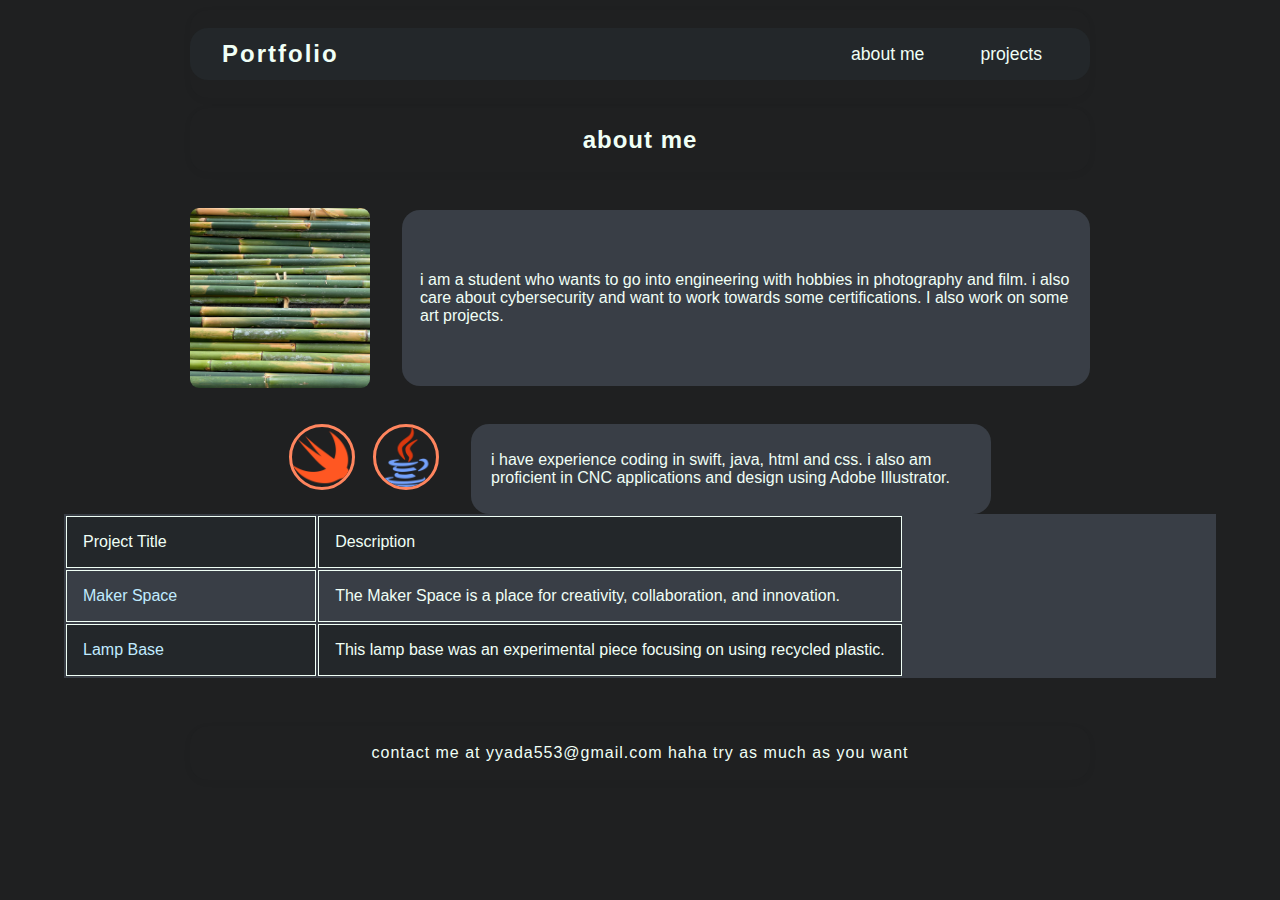
<file: index.html>
<!DOCTYPE html>
<html lang="en">
<head>
    <meta charset="UTF-8">
    <meta name="viewport" content="width=device-width, initial-scale=1.0">
    <title>Portfolio Website</title>
    <link rel="stylesheet" href="style.css">
</head>
    <script src="dynamics.js"></script>

<body>
    <header>
        <nav class="navbar">
            <div class="navbar-title">Portfolio</div>
            <ul class="navbar-menu">
                <li><a href="#about-me">about me</a></li>
                <li><a href="#projects-section">projects</a></li>
            </ul>
        </nav>
    </header>
    <section class="about-me" id="about-me">
        <h2>about me</h2>
    </section>
    <main>
        <div class="main-content">
            <img src="/assets/pfp.jpeg" alt="Profile Photo" class="photo-box">
            <div class="text-box">i am a student who wants to go into engineering 
                with hobbies in photography and film. 
                i also care about cybersecurity and want to work 
                towards some certifications. I also work on some 
                art projects.
            </div>
        </div>
        <div class="skills-section">
            <div class="photo-circles">
                <img src="/assets/swift_icon.png" alt="Swift Icon" class="photo-circle" id ="swift-icon">
                <img src="/assets/java_icon.png" alt="Java Icon" class="photo-circle" id ="java-icon">
            </div>
            <div class="skills-box">i have experience coding in swift, java, html and css. i also am proficient in CNC applications and design using Adobe Illustrator. </div>
        </div>
    </main>
    <section class="projects-section" id="projects-section">
            <h2>My Projects</h2>
    </section>
    <main>
        <div class="projects-table">
            <table>
                <tr>
                    <th>Project Title</th>
                    <th>Description</th>
                </tr>
                <tbody>
                    <tr>
                        <td><a href="makerspace.html" class="links">Maker Space</a></td>
                        <td>The Maker Space is a place for creativity, collaboration, and innovation.</td>
                    </tr>
                    <tr>
                        <td><a href="lampbase.html" class="links">Lamp Base</a></td>
                        <td>This lamp base was an experimental piece focusing on using recycled plastic.</td>
                    </tr>
                </tbody>
            </table>
        </div>
    </main>
    <footer>
        <p>contact me at yyada553@gmail.com haha try as much as you want</p>
    </footer>
</body>
</html>
</file>
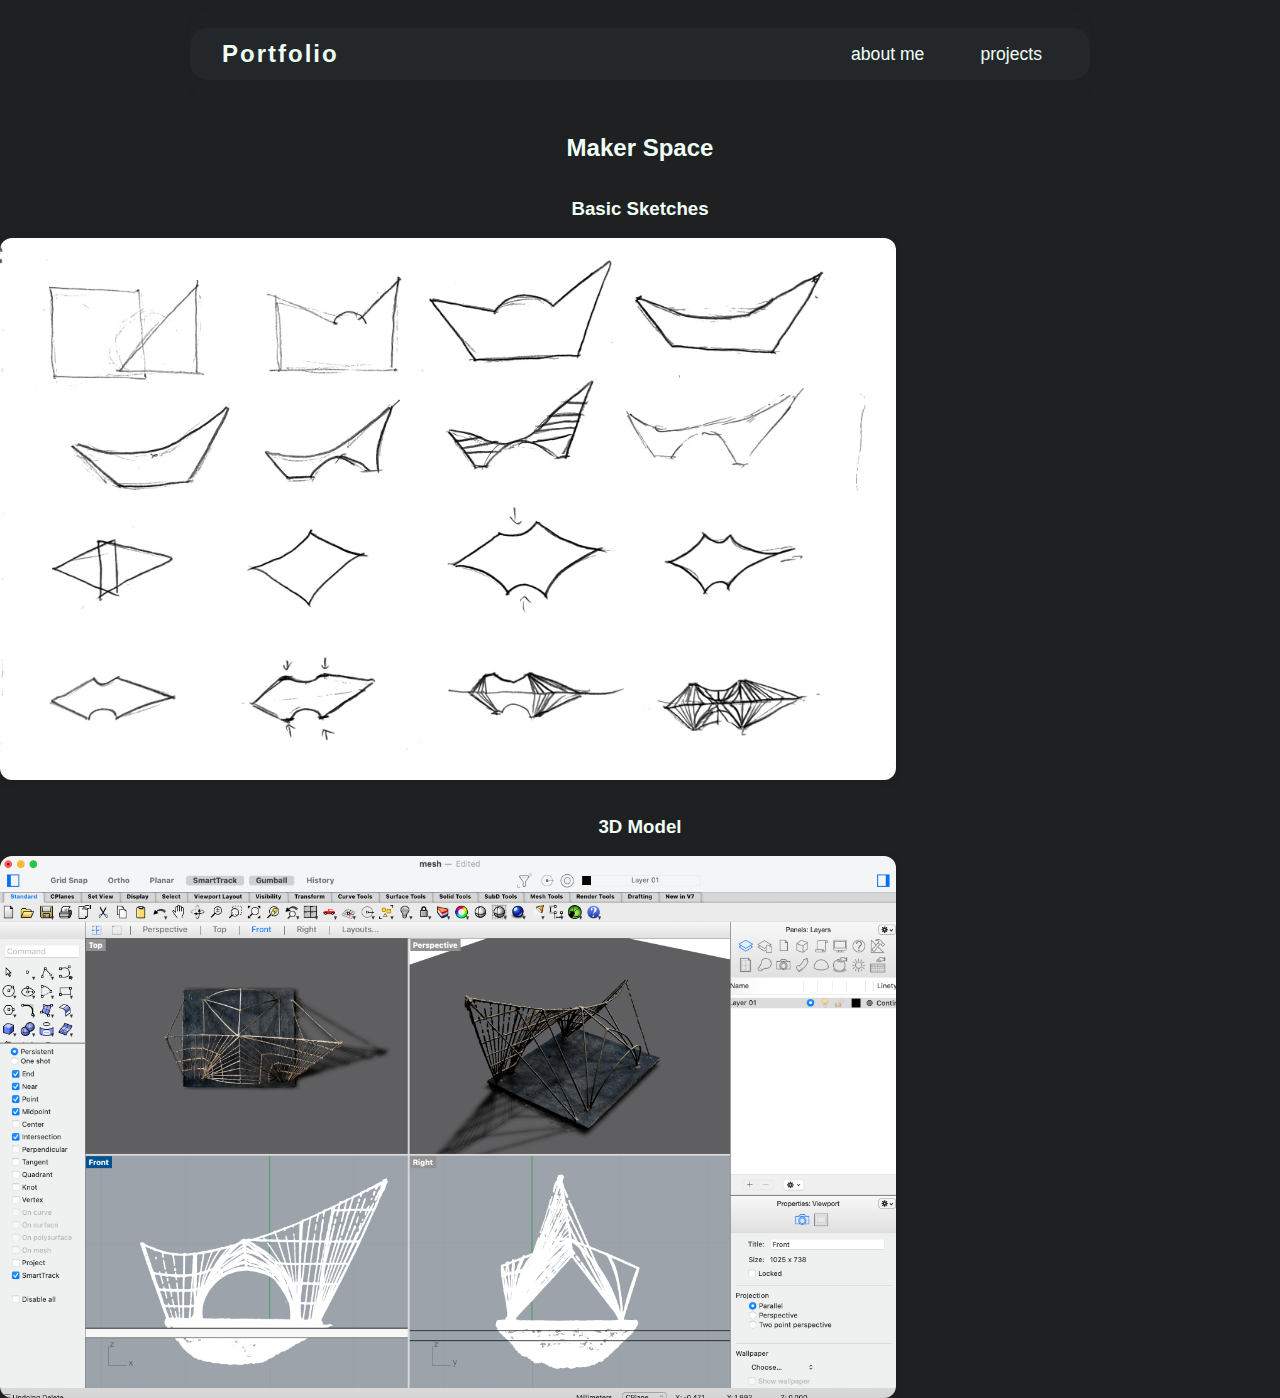
<file: makerspace.html>
<!DOCTYPE html>
<html lang="en">
<head>
    <meta charset="UTF-8">
    <meta name="viewport" content="width=device-width, initial-scale=1.0">
    <title>Maker Space Project</title>
    <header>
        <nav class="navbar">
            <div class="navbar-title">Portfolio</div>
            <ul class="navbar-menu">
                <li><a href="index.html">about me</a></li>
                <li><a href="projects.html">projects</a></li>
            </ul>
        </nav>
    </header>
    <link rel="stylesheet" href="style.css">
    <h2 class="main-content">Maker Space</h2>
    <h3 class="main-content"> Basic Sketches</h3>
    <img src="/assets/basic.jpg" alt="Maker Space Image" class="project-image">
    <h3 class="main-content"> 3D Model</h3>
    <img src="/assets/3Dmodel.png" alt="Maker Space Image" class="project-image">
</html>
</file>
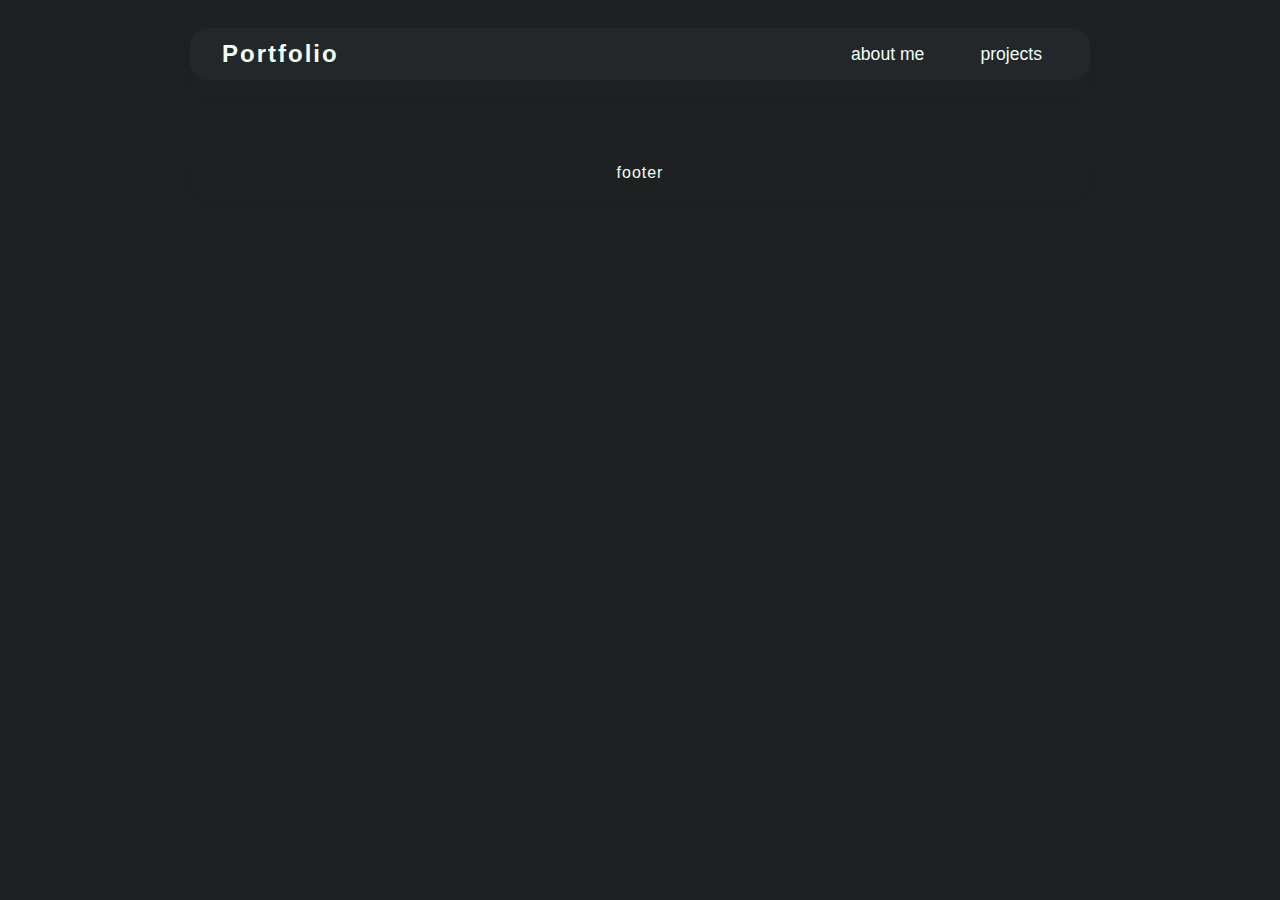
<file: projects.html>
<!DOCTYPE html>
<html lang="en">
<head>
    <meta charset="UTF-8">
    <meta name="viewport" content="width=device-width, initial-scale=1.0">
    <title>My Projects</title>
    <link rel="stylesheet" href="style.css">
</head>
<body>
    <header>
        <nav class="navbar">
            <div class="navbar-title">Portfolio</div>
            <ul class="navbar-menu">
                <li><a href="index.html">about me</a></li>
                <li><a href="projects.html">projects</a></li>
            </ul>
        </nav>
    </header>
    <main>
        <section class="projects-section">
            <h2>My Projects</h2>
            <div class="projects-list">
                <table class="projects-table">
                    <thead>
                        <tr>
                            <th>Project Title</th>
                            <th>Description</th>
                        </tr>
                    </thead>
                    <tbody>
                        <tr>
                            <td><a href="makerspace.html" class="links">Maker Space</a></td>
                            <td>The Maker Space is a place for creativity, collaboration, and innovation.</td>
                        </tr>
                        <tr>
                            <td><a href="lampbase.html" class="links">Lamp Base</a></td>
                            <td>This lamp base was an experimental piece focusing on using recycled plastic.</td>
                        </tr>
                        <!-- Add more rows as needed -->
                    </tbody>
                </table>
            </div>
        </section>
    </main>
    <footer>
        <p>footer</p>
    </footer>
    <script src="dynamics.js"></script>
</body>
</html>
</file>
<file: style.css>
body {
    margin: 0;
    padding: 0;
    background: #1f2021;
    color: #f0fff6;
    font-family: 'Segoe UI', Arial, sans-serif;
}

header, .about-me, footer {
    background: #1f2021;
    border-radius: 18px;
    margin: 10px auto 0 auto;
    width: 90%;
    max-width: 900px;
    text-align: center;
    padding: 18px 0;
    box-shadow: 0 2px 8px rgba(0,0,0,0.04);
}

header h1, .about-me h2, footer p {
    margin: 0;
    color: #f0fff6;
    font-weight: 500px;
    letter-spacing: 1px;
}

.main-content {
    display: flex;
    justify-content: center;
    align-items: flex-start;
    gap: 32px;
    margin: 36px auto 0 auto;
    width: 90%;
    max-width: 900px;
}

.photo-box {
    width: 180px;
    height: 180px;
    border-radius: 9px;
    background: transparent;
    margin-bottom: 0;
}

.text-box {
    flex: 1;
    min-height: 140px;
    background: #393e46;
    border-radius: 18px;
    color: #f0fff6;
    display: flex;
    align-items: center;
    justify-content: center;
    font-size: 16px;
    padding: 18px;
    margin: auto;
}

.skills-section {
    display: flex;
    justify-content: center;
    align-items: flex-start;
    gap: 32px;
    margin: 36px auto 0 auto;
    width: 90%;
    max-width: 900px;
}

.photo-circles {
    display: grid;
    grid-template-columns: 1fr 1fr;
    gap: 18px;
}

.photo-circle {
    width: 60px;
    height: 60px;
    border: 3px solid #ff855e;
    border-radius: 50%;
    background: transparent;
}

.photo-circle img {
    width: 60px;
    height: 60px;
    border-radius: 50%;
    object-fit: scale-down;
}

.skills-box {
    flex: 1;
    max-width: 480px;
    min-height: 50px;
    background: #393e46;
    border-radius: 18px;
    color: #f0fff6;
    display: flex;
    align-items: center;
    justify-content: center;
    font-size: 16px;
    padding: 20px;
}

footer {
    margin-top: 48px;
    margin-bottom: 0;
}
.navbar {
    display: flex;
    justify-content: space-between;
    align-items: center;
    background: #23272a;
    border-radius: 18px;
    padding: 12px 32px;
    margin-bottom: 0;
}

.navbar-title {
    font-size: 1.5rem;
    font-weight: bold;
    color: #f0fff6;
    letter-spacing: 2px;
}

.navbar-menu {
    list-style: none;
    display: flex;
    gap: 24px;
    margin: 0;
    padding: 0;
}

.navbar-menu li {
    display: inline;
}

.navbar-menu a {
    color: #f0fff6;
    text-decoration: none;
    font-size: 1.1rem;
    padding: 8px 16px;
    border-radius: 8px;
}

.navbar-menu a:hover {
    background: #393e46;
}

/* Table styles for projects section */
.projects-section {
    background: #23272a;
    border-radius: 18px;
    margin: 10px auto 0 auto; /* Center the section horizontally */
    width: 80%; /* Reduced from 90% to match the table width */
    padding: 2px;
    box-shadow: 0 2px 8px rgba(0,0,0,0.04);
    text-align: center;
    margin-top: 0;
    color: #f0fff6;
    font-weight: 400;
    letter-spacing: 1px;
}

.projects-list {
    margin-top: 24px;
    /* Remove flex styles */
}

.projects-table {
    width: 90%; /* Reduced from 100% to 80% */
    border-collapse: collapse;
    margin: 0 auto;
    background: #393e46;
    overflow: hidden;
    table-layout: fixed;
}

.projects-table th{
    width: 60px; /* Adjust as needed */
}

.projects-table th,
.projects-table td {
    border: 1px solid #f0fff6;
    padding: 16px;
    color: #f0fff6;
    text-align: left;
    word-wrap: break-word;
    overflow: hidden;
}

.projects-table th {
    background: #23272a;
    font-weight: 500;
    max-width: 500px;
}

.projects-table th:nth-child(1), /* Project Title column */
.projects-table td:nth-child(1) {
    width: 30%; /* Make the Project Title column larger */
}

.projects-table th:nth-child(2), /* Description column */
.projects-table td:nth-child(2) {
    width: 70%; /* Make the Description column smaller */
}

.projects-table tr:nth-child(even) {
    background: #23272a;
}
.projects-table tr:hover {
    background: #4a4f57;
}


.project-image {
    width: 70%;
    height: auto;
    align-items: center;
    border-radius: 12px;
    margin-top: 18px;
    box-shadow: 0 2px 8px rgba(0,0,0,0.1);
    display: flex;
    justify-content: center;
    align-items: center;
}

.links {
    color: #c0ebff;
    text-decoration: none;
}

.links:hover {
    text-decoration: underline;
}

/* Add fade-in and move-up animations */
@keyframes fadeInMoveUp {
    from {
        opacity: 0;
        transform: translateY(20px);
    }
    to {
        opacity: 1;
        transform: translateY(0);
    }
}

/* Apply animation to sections */
.tab-content {
    opacity: 0;
    animation: fadeInMoveUp 0.5s ease forwards;
}

/* Restore layout styles while ensuring visibility */
.about-me {
    display: block;
    opacity: 1;
    margin-bottom: 20px; /* Add spacing below About Me section */
}

.main-content {
    display: flex; /* Restore flex layout */
    opacity: 1;
}

.lampbase-image {
width: 300px;
    height: auto;
    align-items: center;
    border-radius: 12px;
    margin-top: 18px;
    box-shadow: 0 2px 8px rgba(0,0,0,0.1);
    display: flex;
    justify-content: center;
    align-items: center;
}

.background-block {
    width: 100%;
    height: 20px; /* Adjust height as needed */
    background: #1f2021; /* Match the body background color */
}
</file>
